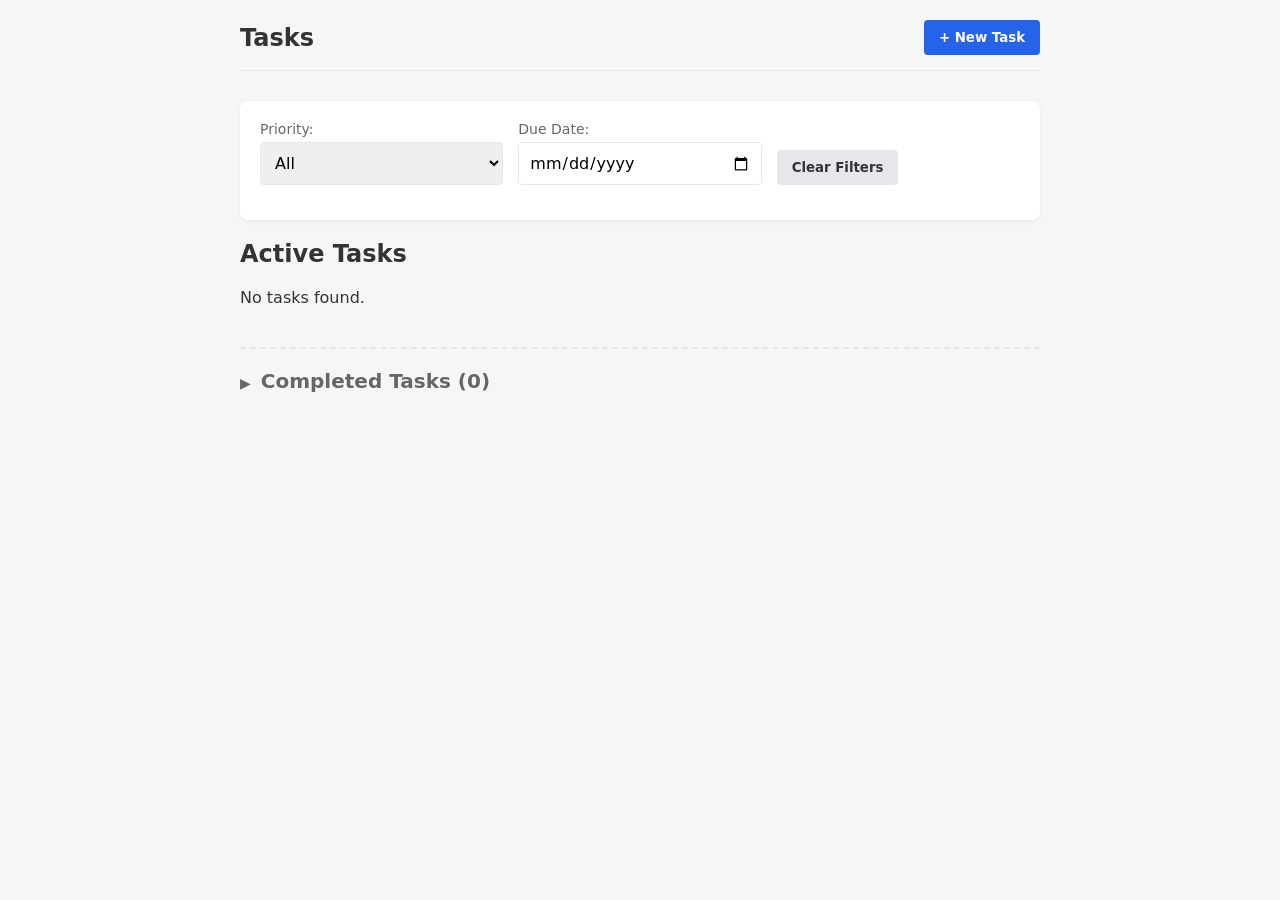
<file: index.html>
<!DOCTYPE html>
<html lang="en">
<head>
    <meta charset="UTF-8">
    <meta name="viewport" content="width=device-width, initial-scale=1.0">
    <title>Serverless Task Manager</title>
    <link rel="stylesheet" href="styles.css">
</head>
<body>
    <div class="container">
        <header class="header">
            <h1>Tasks</h1>
            <button id="open-modal-btn" class="btn btn-primary">+ New Task</button>
        </header>

        <section class="filters-section card">
            <div class="form-row">
                <div class="form-group">
                    <label for="filter-priority">Priority:</label>
                    <select id="filter-priority">
                        <option value="all">All</option>
                        <option value="low">Low</option>
                        <option value="medium">Medium</option>
                        <option value="high">High</option>
                    </select>
                </div>
                <div class="form-group">
                    <label for="filter-date">Due Date:</label>
                    <input type="date" id="filter-date">
                </div>
                <div class="form-group flex-end">
                    <button id="clear-filters" class="btn btn-secondary">Clear Filters</button>
                </div>
            </div>
        </section>

        <section class="task-list">
            <h2>Active Tasks</h2>
            <div id="active-tasks-container">
            </div>

            <details class="completed-section">
                <summary>
                    <h2>Completed Tasks (<span id="completed-count">0</span>)</h2>
                </summary>
                <div id="completed-tasks-container">
                </div>
            </details>
        </section>
    </div>

    <div id="task-modal" class="modal">
        <div class="modal-content">
            <div class="modal-header">
                <h2>Create New Task</h2>
                <span class="close-btn" id="close-modal-btn">&times;</span>
            </div>
            <form id="task-form">
                <div class="form-group">
                    <input type="text" id="title" placeholder="Task Title" required>
                </div>
                <div class="form-group">
                    <textarea id="description" placeholder="Task Description"></textarea>
                </div>
                <div class="form-row">
                    <div class="form-group">
                        <label for="priority">Priority</label>
                        <select id="priority">
                            <option value="low">Low</option>
                            <option value="medium" selected>Medium</option>
                            <option value="high">High</option>
                        </select>
                    </div>
                    <div class="form-group">
                        <label for="dueDate">Due Date</label>
                        <input type="date" id="dueDate" required>
                    </div>
                </div>
                <div class="modal-footer">
                    <button type="submit" class="btn btn-primary">Save Task</button>
                </div>
            </form>
        </div>
    </div>

    <script type="module" src="app.js"></script>
</body>
</html>
</file>
<file: styles.css>
:root {
    --bg-color: #f4f7f6;
    --card-bg: #ffffff;
    --text-main: #333333;
    --text-muted: #666666;
    --primary: #2563eb;
    --primary-hover: #1d4ed8;
    --danger: #dc2626;
    --border: #e5e7eb;
}

* {
    box-sizing: border-box;
    margin: 0;
    padding: 0;
    font-family: system-ui, -apple-system, sans-serif;
}

body {
    background-color: var(--bg-color);
    color: var(--text-main);
    padding: 20px;
}

.container {
    max-width: 800px;
    margin: 0 auto;
}

header {
    text-align: center;
    margin-bottom: 30px;
}

.card {
    background: var(--card-bg);
    padding: 20px;
    border-radius: 8px;
    box-shadow: 0 2px 4px rgba(0,0,0,0.05);
    margin-bottom: 20px;
}

.form-group {
    margin-bottom: 15px;
    flex: 1;
}

.form-row {
    display: flex;
    gap: 15px;
    flex-wrap: wrap;
}

input, textarea, select {
    width: 100%;
    padding: 10px;
    border: 1px solid var(--border);
    border-radius: 4px;
    font-size: 16px;
}

.btn {
    padding: 10px 15px;
    border: none;
    border-radius: 4px;
    cursor: pointer;
    font-weight: bold;
    transition: background 0.2s;
}

.btn-primary {
    background: var(--primary);
    color: white;
    width: 100%;
}

.btn-primary:hover {
    background: var(--primary-hover);
}

.btn-secondary {
    background: var(--border);
    color: var(--text-main);
}

.btn-danger {
    background: var(--danger);
    color: white;
}

.flex-end {
    display: flex;
    align-items: flex-end;
}

/* Individual Task Card styling generated by JS */
.task-item {
    background: var(--card-bg);
    padding: 15px;
    border-radius: 8px;
    border-left: 5px solid var(--primary);
    margin-bottom: 15px;
    box-shadow: 0 1px 3px rgba(0,0,0,0.1);
    display: flex;
    justify-content: space-between;
    align-items: center;
}

.task-item.status-done {
    border-left-color: #10b981;
    opacity: 0.7;
}

.task-actions {
    display: flex;
    gap: 10px;
}

@media (max-width: 600px) {
    .form-row {
        flex-direction: column;
        gap: 0;
    }
    .task-item {
        flex-direction: column;
        align-items: flex-start;
        gap: 15px;
    }
}

/* --- New Layout Styles --- */

.header {
    display: flex;
    justify-content: space-between;
    align-items: center;
    margin-bottom: 30px;
    padding-bottom: 15px;
    border-bottom: 1px solid var(--border);
}

.header h1 {
    font-size: 24px;
}

.header .btn {
    width: auto;
}

/* --- Modal Styles --- */

.modal {
    display: none; /* Hidden by default */
    position: fixed;
    z-index: 100;
    left: 0;
    top: 0;
    width: 100%;
    height: 100%;
    background-color: rgba(0, 0, 0, 0.4); /* Black w/ opacity */
    backdrop-filter: blur(3px); /* Modern blur effect */
    align-items: center;
    justify-content: center;
    opacity: 0;
    transition: opacity 0.2s ease-in-out;
}

.modal.show {
    display: flex;
    opacity: 1;
}

.modal-content {
    background-color: var(--card-bg);
    padding: 25px;
    border-radius: 12px;
    width: 90%;
    max-width: 500px;
    box-shadow: 0 10px 25px rgba(0,0,0,0.1);
    transform: translateY(-20px);
    transition: transform 0.2s ease-in-out;
}

.modal.show .modal-content {
    transform: translateY(0);
}

.modal-header {
    display: flex;
    justify-content: space-between;
    align-items: center;
    margin-bottom: 20px;
}

.close-btn {
    color: var(--text-muted);
    font-size: 28px;
    font-weight: bold;
    cursor: pointer;
}

.close-btn:hover {
    color: var(--danger);
}

.modal-footer {
    margin-top: 20px;
    padding-top: 15px;
    border-top: 1px solid var(--border);
}

label {
    display: block;
    margin-bottom: 5px;
    font-size: 14px;
    color: var(--text-muted);
}

/* --- Active vs Completed Separation --- */

.completed-section {
    margin-top: 40px;
    padding-top: 20px;
    border-top: 2px dashed var(--border);
}

.completed-section summary {
    cursor: pointer;
    list-style: none; /* Removes the default arrow in most browsers */
    user-select: none;
    margin-bottom: 15px;
}

/* Custom dropdown arrow using CSS */
.completed-section summary h2::before {
    content: '▶';
    display: inline-block;
    font-size: 14px;
    margin-right: 10px;
    transition: transform 0.2s ease;
    color: var(--text-muted);
}

.completed-section[open] summary h2::before {
    transform: rotate(90deg);
}

.completed-section h2 {
    display: inline-block;
    color: var(--text-muted);
    font-size: 20px;
}

#active-tasks-container {
    margin-top: 20px;
}

/* Handle the "Too Long" problem */
#completed-tasks-container {
    max-height: 400px; /* Forces a scrollbar after ~4-5 tasks */
    overflow-y: auto;
    padding-right: 10px; /* Space for the scrollbar */
}

/* Custom Scrollbar for the completed section (optional but clean) */
#completed-tasks-container::-webkit-scrollbar {
    width: 6px;
}
#completed-tasks-container::-webkit-scrollbar-thumb {
    background-color: var(--border);
    border-radius: 4px;
}
</file>
